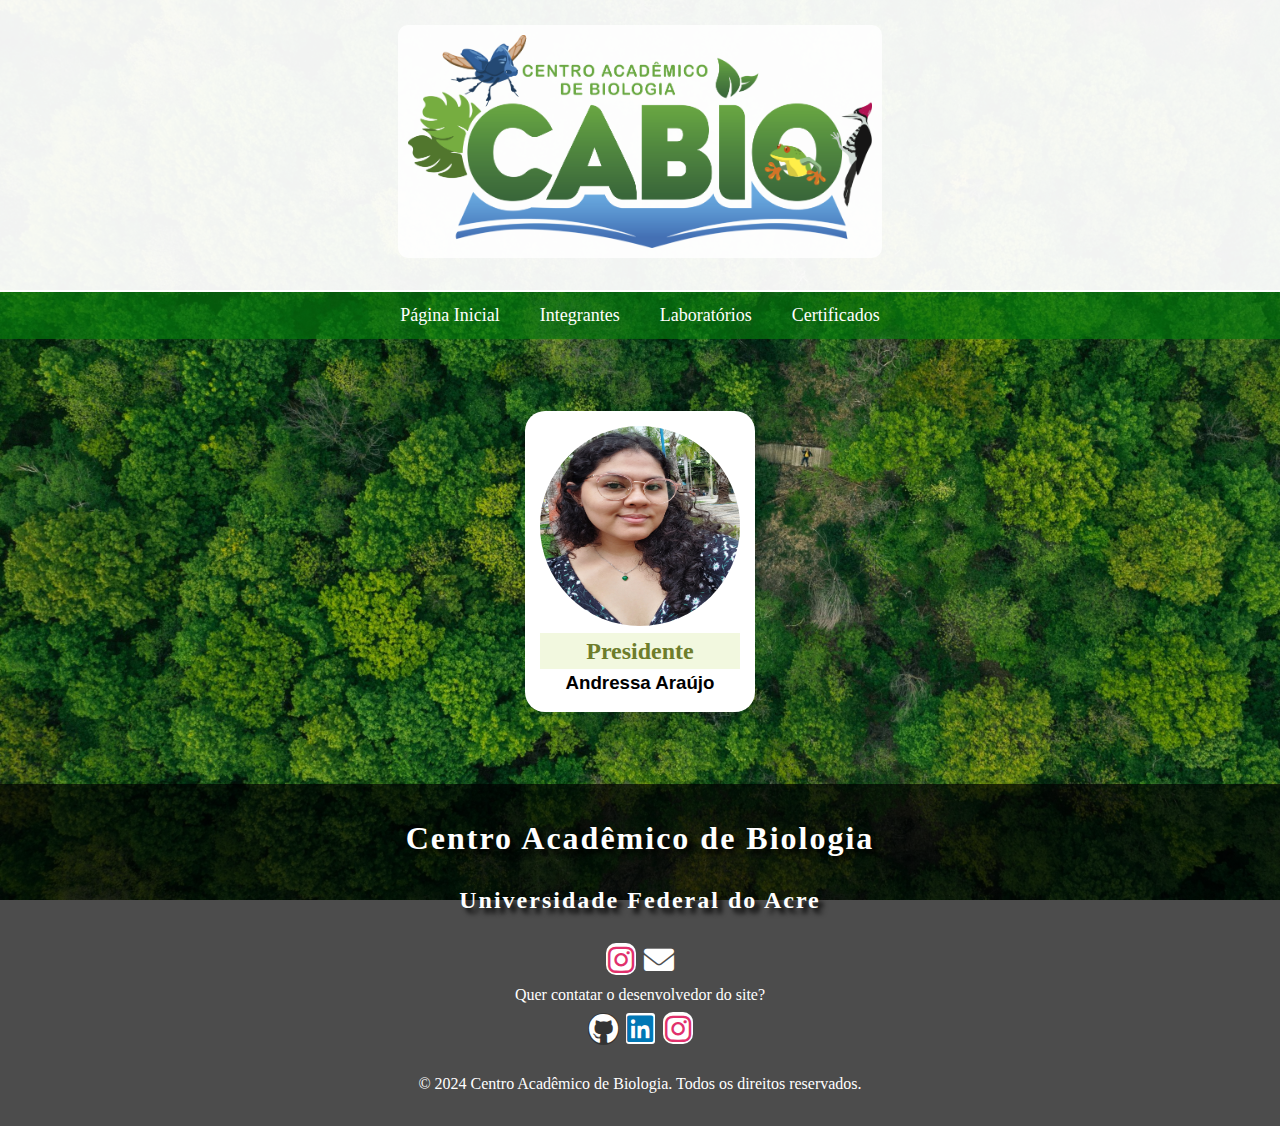
<file: assets/src/html/integrantes.html>
<!DOCTYPE html>
<html lang="pt-br">
<head>
    <meta charset="UTF-8">
    <meta name="viewport" content="width=device-width, initial-scale=1.0">
    <title>CABIO 2024</title>
    <link rel="stylesheet" href="../css/reset.css">
    <link rel="stylesheet" href="../css/style.css">
    <link rel="stylesheet" href="../css/integrantes.css">
    <link rel="stylesheet" href="https://cdnjs.cloudflare.com/ajax/libs/font-awesome/6.0.0-beta3/css/all.min.css">
    <link rel="shortcut icon" href="../images/CABIO.jpg" type="image/x-icon">
</head>
<body>
    <header>
        <div class="academico">
            <div class="logo-cabio">
                <img src="../images/logo-cabio.png" alt="aqui " id="logo-cabio">
            </div>
        </div>
    </header>

    <div class="background"></div>
    <div class="menu-icon" id="menu-toggle">&#9776;</div>
    <hr id="linha-header">
    <nav class="menu" id="menu-nav">
        <a href="/Centro-Academico-de-Biologia/index.html" class="menu-navegacao">Página Inicial</a><hr id="linha">
        <a href="#">Integrantes</a><hr id="linha">
        <a href="#" class="menu-navegacao">Laboratórios</a><hr id="linha">
        <a href="https://www.even3.com.br/certificate/" class="menu-navegacao" target="_blank">Certificados</a><hr id="linha">
    </nav>

    <main>
        <div class="container"><br><br><br>
                <div class="fotos">
                    <figure>
                        <img src="../images/imagem do presidente.jpg" alt="" id="imagens-cargos"> 
                        <div class="informacao">
                            <h2 class="cargo">Presidente</h2>
                        </div>
                        <h3 class="nome">Andressa Araújo</h3>
                    </figure>
                </div> <br><br><br>
        </div>
    </main>

    <footer>
        <div class="academico" id="academico">
            <div class="Cabio">
                <h1>Centro Acadêmico de Biologia</h1> 
            </div>
            <div class="universidade">
                <h2>Universidade Federal do Acre</h2>
            </div>
        </div>

        <div class="redes-sociais">
            <a href="https://www.instagram.com/cabioufac/" target="_blank">
                <i class="fab fa-instagram"></i> 
            </a>        
            
            <a href="mailto:cabiologia.ufac@gmail.com" target="_blank">
                <i class="fas fa-envelope"></i>
            </a>  

            <p id="contate-developer">Quer contatar o desenvolvedor do site?</p>
            <a href="https://github.com/GustaTuga" target="_blank">
                <i class="fab fa-github"></i> 
            </a>

            <a href="https://www.linkedin.com/in/gustavo-bezerra-450569289/" target="_blank" class="linkedin-icon">
                <i class="fab fa-linkedin"></i> 
            </a>

            <a href="https://www.instagram.com/dev.gustatuga/" target="_blank">
                <i class="fab fa-instagram"></i> 
            </a> 

        </div>

        <div class="direitos-reservados">
            <p>&copy; 2024 Centro Acadêmico de Biologia. Todos os direitos reservados.</p>
        </div>
    </footer>

    <script>
        document.getElementById('menu-toggle').onclick = function () {
            const menu = document.getElementById('menu-nav');
            menu.classList.toggle('show');
        }
    </script>
</body>
</html>
</file>
<file: assets/src/css/style.css>
body {
    margin: 0;
    padding: 0;
    line-height: 1.5;
    background-image: url("../images/floresta-vista-de-cima.jpg");
    background-size: cover;
    background-attachment: fixed;
    font-family: 'Times New Roman', Times, serif;
}

header {
    display: flex;
    justify-content: center;
    align-items: center;
    padding: 60px;
    height: 200px;
    background-color: rgba(255, 255, 255, 0.95);
}

#logo-cabio {
    width: 40%;
    background-color: rgba(255, 255, 255, 0.8);
    padding: 10px;
    border-radius: 10px;
}

.academico, #academico {
    display: flex; 
    flex-direction: column; 
    justify-content: center; 
    align-items: center; 
    height: 100%; 
    color: #ffffff;
    font-size: medium;
    letter-spacing: 2px;
    font-weight: 500;
    text-shadow: 5px 5px 5px #000000;
    text-align: center;
}

.menu {
    display: flex;
    justify-content: center;
    gap: 20px;
    background-color: rgba(6, 120, 13, 0.7);
    transition: all 0.3s ease-in-out;

}

.menu:hover {
    background-color: rgba(6, 120, 13, 1);
}

#linha-header {
    border: 1px solid #ffffff;
}
.menu a {
    text-decoration: none;
    color: #ffffff;
    font-size: large;
    font-weight: 500;
    margin: 10px;
    transition: all 0.3s ease-in-out;
}

.menu a:hover {
    padding: 10px;
    background-color: #ffffff;
    color: #06780d;
    border-radius: 10px;
    transform: scale(1.1);
}

.menu-icon {
    display: none;
    font-size: 30px;
    cursor: pointer;
    padding: 10px;
}

.universidade {
    margin-top: 20px;
}

main {
    width: 100%;
}

footer {
    background-color: rgba(0, 0, 0, 0.7);
    padding: 30px;
    text-align: center;
}

.container {
    width: 100%;
    height: 100%;
    justify-content: center;
    align-items: center;
}

.left, .right {
    display: flex;
    flex-direction: row;
    justify-content: center;
    align-items: center;
    width: 70%;
    height: 70%;
    background-color: #ffffff;
    margin: auto;
    padding: 30px;
    border-radius: 10px;
}

#imagens-eventos {
    width: 40%;
    height: 40%;
}

#text-preview {
    margin-left: 30px;
    text-align: justify;
}

#Saber-Mais {
    padding: 10px;
    font-family: Arial, Helvetica, sans-serif;
    text-decoration: none;
    color: #ffffff;
    border-radius: 50px;
    background-color: #b782ee;
    border: none;
    transition: all 0.3s ease-in-out;
    font-size: medium;
    letter-spacing: 1px;
}

#Saber-Mais:hover {
    padding: 15px;
    transform: scale(1.1);
}

#linha {
    display: none;
}

.redes-sociais {
    margin-top: 20px;
}

.redes-sociais a {
    text-decoration: none;
    color: #e1306c;
    font-size: 30px;
}

.fa-instagram {
    background-color: #ffffff;
    padding: 2px 2px 0px 2px;
    border-radius: 10px;
}

.fa-envelope {
    color: white;
}

.direitos-reservados {
    margin-top: 20px; 
    font-size: 16px; 
    color: #ffffff; 
    text-align: center; 
}

#contate-developer {
    color: #ffffff;
}

.fa-github {
    color: #ffffff;
    background-color: #333333;
    padding: 1px;
    border-radius: 50px;
}

.fa-linkedin {
    color: #0077B5;
    background-color: #ffffff;
    padding: 1px 2px 0px 1px;
    border-radius: 3px;
}

.fa-whatsapp {
    color: green;
    background-color: #ffffff;
    padding: 2px;
    border-radius: 5px;
}

@media (max-width: 800px) {
    header {
        padding: 10px;
        background-image: url("../images/logo-cabio.png");
        background-size: 300px;
        background-position: center;
        background-repeat: no-repeat;

    }
    .left, .right {
        display: block;
        text-align: center;
    }

    #imagens-eventos {
        width: 100%;
    }

    #text-preview {
        margin-left: 0px;
        margin-top: 30px;
    }

    .menu-icon {
        display: block;
        
    }

    .menu {
        display: none;
        flex-direction: column;
        align-items: center;
        background-color: rgba(6, 120, 13);
        position: absolute;
        left: 0;
        right: 0;
        width: 200px;
        border-radius: 5px;
        box-shadow: 5px 5px 15px #000000;
    }

    .menu.show {
        display: flex;
    }

    .menu a {
        padding: 1px;
        width: 100%;
        text-align: center;
        margin-top: 10px;
    }

    .menu a:hover {
        transform: scale(0.8);
    }
    .menu a:last-child {
        border-bottom: none;
    }

    #linha {
        display: block;
        width: 100%;
    }

    #linha-header {
        display: none;
    }

    #menu-toggle {
        display: inline-block;
        color: #ffffff;
        background-color: rgba(0, 0, 0, 0.5);
    }

    .academico, .logo-cabio, #logo-cabio {
        display: none;
    }
}
</file>
<file: assets/src/css/integrantes.css>
/* Configuração principal da página */
@import url(".//style.css");

header {
    display: flex;
    justify-content: center;
    align-items: center;
    padding: 60px;
    height: 170px;
    background-color: rgba(255, 255, 255, 0.95);
}

body {
    margin: 0;
    padding: 0;
    line-height: 1.5;
    background-image: url("../images/floresta-vista-de-cima.jpg");
    background-size: cover;
    background-attachment: fixed;
}

.container {
    width: 100%;
}

.fotos-1 {
    display: flex;
    flex-direction:row;
    justify-content: center;
    align-items: center;
    text-align: center;
    
}

.fotos {
    display: flex;
    justify-content: center;
    align-items: center;
    text-align: center;    
}

figure {
    background-color: #ffffff;
    padding: 15px;
    border-radius: 20px;
}

#imagens-cargos {
    width: 200px;
    height: 200px;
    border-radius: 50%;
}

.informacao {
    width: 100%;
    height: 100%;
    background-color: #f2f8df;
}

.cargo {
    color: #6e7d2b;
}

.nome {
    font-family: Arial, Helvetica, sans-serif;
}

@media (max-width: 800px) {
    header {
        padding: 10px;
        background-image: url("../images/logo-cabio.png");
        background-size: 300px;
        background-position: center;
        background-repeat: no-repeat;

    }
    
    .academico, .logo-cabio, #logo-cabio {
        display: none;
    }
}
</file>
